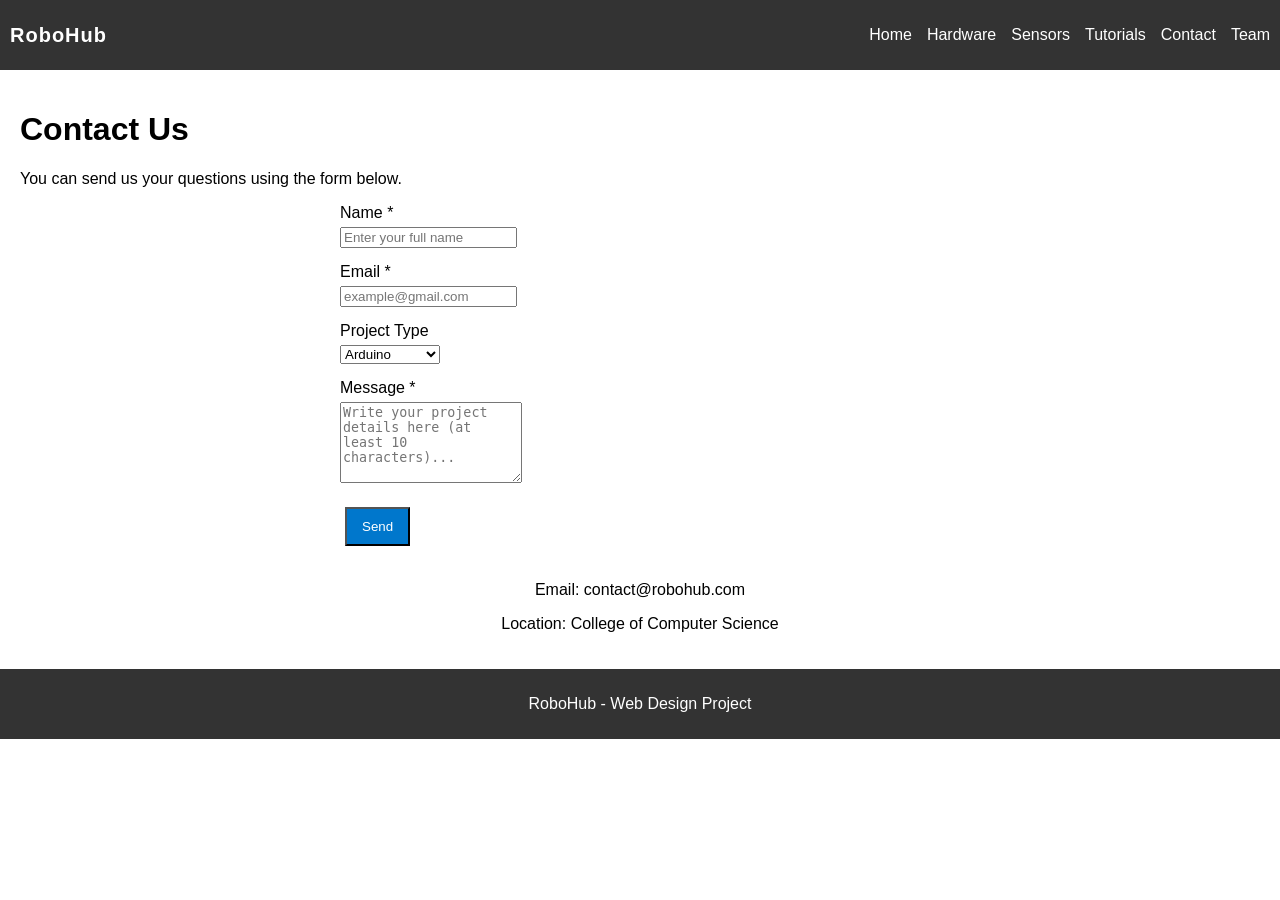
<file: contact.html>
<!DOCTYPE html>

<html lang="en">
<head>
<meta charset="UTF-8">
<meta name="viewport" content="width=device-width, initial-scale=1.0">
<title>Contact Us - RoboHub</title>

<link rel="stylesheet" href="style.css">

<style>
.form-box{
    max-width:600px;
    margin:auto;
}

.form-group{
    margin-bottom:15px;
}

label{
    display:block;
    margin-bottom:5px;
}
</style>

</head>
<body>

<nav>
  <div class="nav-container">
    <div id="main-logo" class="nav-logo">RoboHub</div>

    <ul class="nav-links" id="navLinks">
      <li><a href="index.html">Home</a></li>
      <li><a href="hardware.html">Hardware</a></li>
      <li><a href="sensors.html">Sensors</a></li>
      <li><a href="tutorials.html">Tutorials</a></li>
      <li><a href="contact.html">Contact</a></li>
      <li><a href="team.html">Team</a></li>
    </ul>

    <div class="hamburger" id="hamburger" style="display: none; cursor: pointer; flex-direction: column; gap: 4px;">
      <span style="display: block; width: 25px; height: 3px; background-color: white;"></span>
      <span style="display: block; width: 25px; height: 3px; background-color: white;"></span>
      <span style="display: block; width: 25px; height: 3px; background-color: white;"></span>
    </div>
  </div>
</nav>

<div class="section">

<h1>Contact Us</h1>

<p>
You can send us your questions using the form below.
</p>

<div class="form-box">
  <form id="contactForm">

    <div class="form-group">
      <label for="name">Name *</label>
      <input type="text" id="name" placeholder="Enter your full name">
      <span id="nameError" style="color: red; display: none; font-size: 13px;">Please enter your name</span>
    </div>

    <div class="form-group">
      <label for="email">Email *</label>
      <input type="email" id="email" placeholder="example@gmail.com">
      <span id="emailError" style="color: red; display: none; font-size: 13px;">Please enter a valid email address</span>
    </div>

    <div class="form-group">
      <label>Project Type</label>
      <select id="projectType">
        <option value="Arduino">Arduino</option>
        <option value="ESP32">ESP32</option>
        <option value="Raspberry Pi">Raspberry Pi</option>
        <option value="Other">Other</option>
      </select>
    </div>

    <div class="form-group">
      <label for="message">Message *</label>
      <textarea id="message" rows="5" placeholder="Write your project details here (at least 10 characters)..."></textarea>
      <span id="messageError" style="color: red; display: none; font-size: 13px;">Message must be at least 10 characters</span>
    </div>

    <button type="submit" class="btn">Send</button>

    <div id="successMsg" style="color: green; display: none; margin-top: 15px; font-weight: bold;">
      ✅ Your message has been sent successfully!
    </div>

  </form>
</div>

<div style="margin-top:30px; text-align:center;">
<p>Email: contact@robohub.com</p>
<p>Location: College of Computer Science</p>
</div>

</div>

<footer>
<p>RoboHub - Web Design Project</p>
</footer>

<script src="main.js"></script>

</body>
</html>
</file>
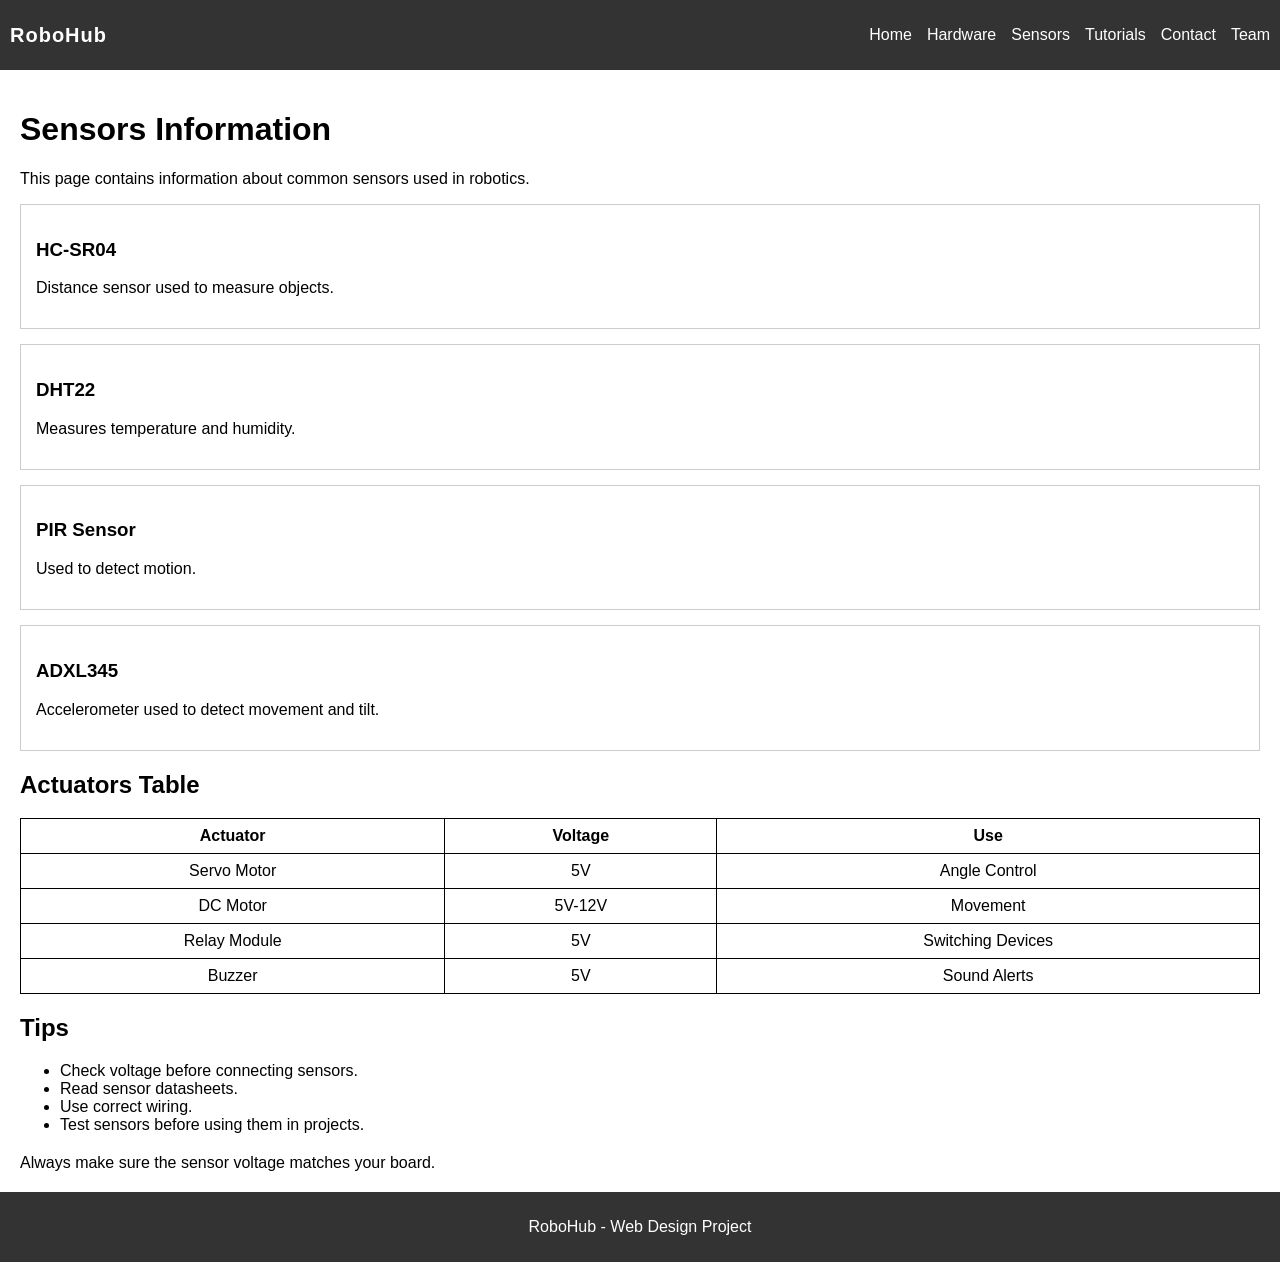
<file: sensors.html>
<!DOCTYPE html>

<html lang="en">
<head>
<meta charset="UTF-8">
<meta name="viewport" content="width=device-width, initial-scale=1.0">
<title>Sensors - RoboHub</title>

<link rel="stylesheet" href="style.css">

<style>
.sensor-box{
    border:1px solid #ccc;
    padding:15px;
    margin-bottom:15px;
}
</style>

</head>
<body>

<nav>
  <div class="nav-container">
    <div id="main-logo" class="nav-logo">RoboHub</div>

    <ul class="nav-links" id="navLinks">
      <li><a href="index.html">Home</a></li>
      <li><a href="hardware.html">Hardware</a></li>
      <li><a href="sensors.html">Sensors</a></li>
      <li><a href="tutorials.html">Tutorials</a></li>
      <li><a href="contact.html">Contact</a></li>
      <li><a href="team.html">Team</a></li>
    </ul>

    <div class="hamburger" id="hamburger" style="display: none; cursor: pointer; flex-direction: column; gap: 4px;">
      <span style="display: block; width: 25px; height: 3px; background-color: white;"></span>
      <span style="display: block; width: 25px; height: 3px; background-color: white;"></span>
      <span style="display: block; width: 25px; height: 3px; background-color: white;"></span>
    </div>
  </div>
</nav>

<div class="section">

<h1>Sensors Information</h1>

<p>
This page contains information about common sensors used in robotics.
</p>

<div class="sensor-box">
<h3>HC-SR04</h3>
<p>Distance sensor used to measure objects.</p>
</div>

<div class="sensor-box">
<h3>DHT22</h3>
<p>Measures temperature and humidity.</p>
</div>

<div class="sensor-box">
<h3>PIR Sensor</h3>
<p>Used to detect motion.</p>
</div>

<div class="sensor-box">
<h3>ADXL345</h3>
<p>Accelerometer used to detect movement and tilt.</p>
</div>

<h2>Actuators Table</h2>

<table>
<tr>
<th>Actuator</th>
<th>Voltage</th>
<th>Use</th>
</tr>

<tr>
<td>Servo Motor</td>
<td>5V</td>
<td>Angle Control</td>
</tr>

<tr>
<td>DC Motor</td>
<td>5V-12V</td>
<td>Movement</td>
</tr>

<tr>
<td>Relay Module</td>
<td>5V</td>
<td>Switching Devices</td>
</tr>

<tr>
<td>Buzzer</td>
<td>5V</td>
<td>Sound Alerts</td>
</tr>
</table>

<h2>Tips</h2>

<ul>
<li>Check voltage before connecting sensors.</li>
<li>Read sensor datasheets.</li>
<li>Use correct wiring.</li>
<li>Test sensors before using them in projects.</li>
</ul>

<div style="margin-top:20px;">
Always make sure the sensor voltage matches your board.
</div>

</div>

<footer>
<p>RoboHub - Web Design Project</p>
</footer>

<script src="main.js"></script>

</body>
</html>
</file>
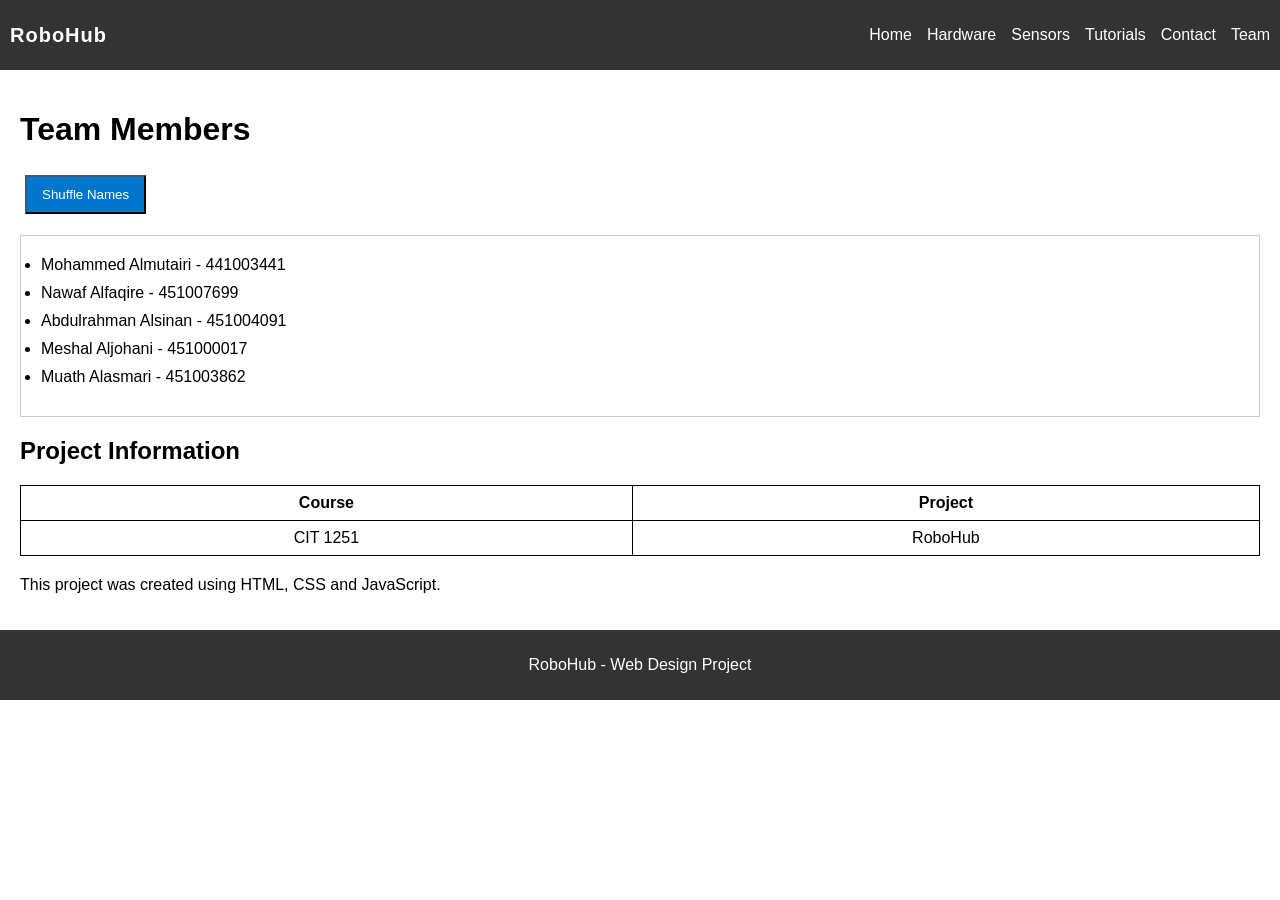
<file: team.html>
<!DOCTYPE html>

<html lang="en">
<head>
<meta charset="UTF-8">
<meta name="viewport" content="width=device-width, initial-scale=1.0">
<title>Team - RoboHub</title>

<link rel="stylesheet" href="style.css">

<style>
#teamList{
    border:1px solid #ccc;
    padding:20px;
}

#teamList li{
    margin-bottom:10px;
}
</style>

</head>
<body>

<nav>
  <div class="nav-container">
    <div id="main-logo" class="nav-logo">RoboHub</div>

    <ul class="nav-links" id="navLinks">
      <li><a href="index.html">Home</a></li>
      <li><a href="hardware.html">Hardware</a></li>
      <li><a href="sensors.html">Sensors</a></li>
      <li><a href="tutorials.html">Tutorials</a></li>
      <li><a href="contact.html">Contact</a></li>
      <li><a href="team.html">Team</a></li>
    </ul>

    <div class="hamburger" id="hamburger" style="display: none; cursor: pointer; flex-direction: column; gap: 4px;">
      <span style="display: block; width: 25px; height: 3px; background-color: white;"></span>
      <span style="display: block; width: 25px; height: 3px; background-color: white;"></span>
      <span style="display: block; width: 25px; height: 3px; background-color: white;"></span>
    </div>
  </div>
</nav>

<div class="section">

<h1>Team Members</h1>



<button onclick="shuffleTeam()" class="btn">
Shuffle Names
</button>

<ul id="teamList">

<li>Meshal Aljohani - 451000017</li>

<li>Abdulrahman Alsinan - 451004091</li>

<li>Nawaf Alfaqire - 451007699</li>

<li>Muath Alasmari - 451003862</li>

<li>Mohammed Almutairi - 441003441</li>

</ul>

<h2>Project Information</h2>

<table>

<tr>
<th>Course</th>
<th>Project</th>
</tr>

<tr>
<td>CIT 1251</td>
<td>RoboHub</td>
</tr>

</table>

<p style="margin-top:20px;">
This project was created using HTML, CSS and JavaScript.
</p>

</div>

<footer>
<p>RoboHub - Web Design Project</p>
</footer>

<script src="main.js"></script>

</body>
</html>
</file>
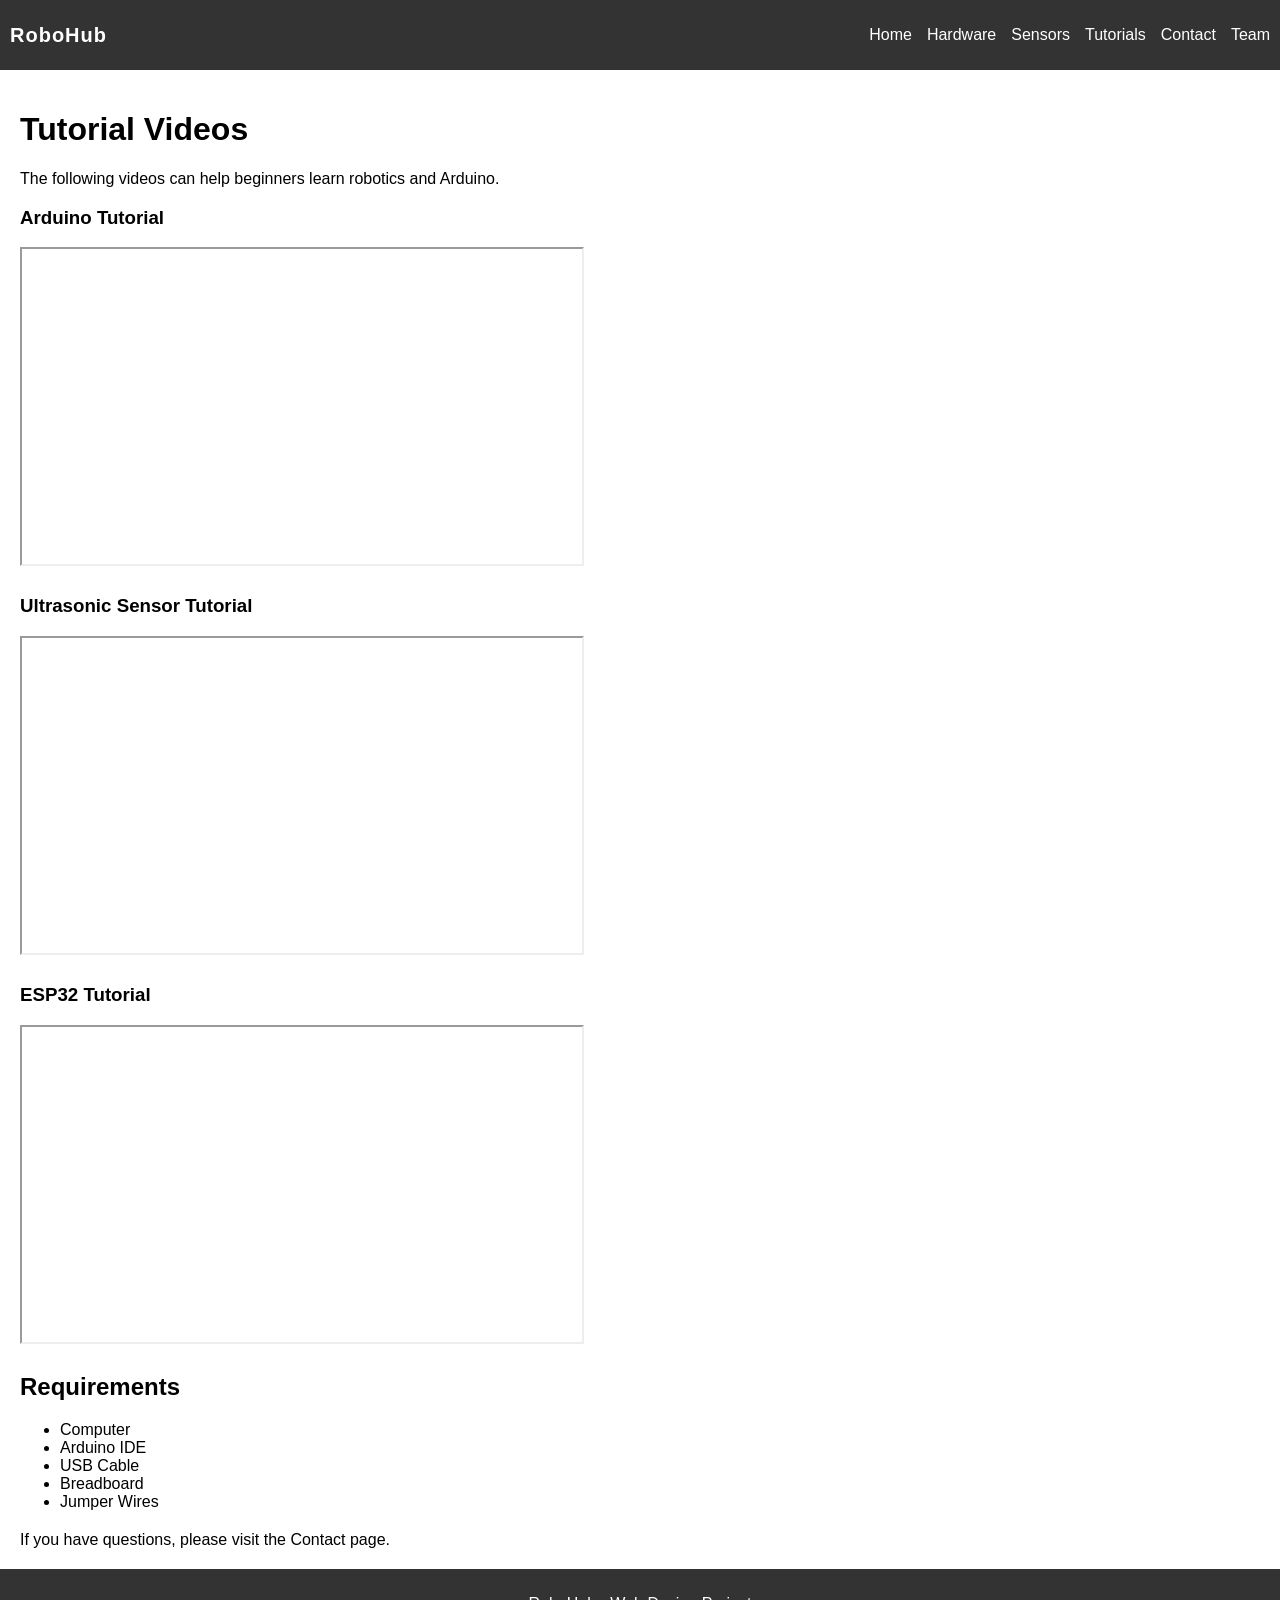
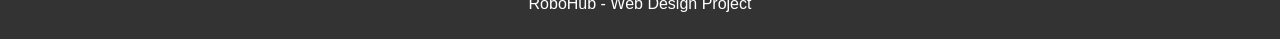
<file: tutorials.html>
<!DOCTYPE html>

<html lang="en">
<head>
<meta charset="UTF-8">
<meta name="viewport" content="width=device-width, initial-scale=1.0">
<title>Tutorials - RoboHub</title>

<link rel="stylesheet" href="style.css">

<style>
.video-section{
    margin-bottom:25px;
}
</style>

</head>
<body>

<nav>
  <div class="nav-container">
    <div id="main-logo" class="nav-logo">RoboHub</div>

    <ul class="nav-links" id="navLinks">
      <li><a href="index.html">Home</a></li>
      <li><a href="hardware.html">Hardware</a></li>
      <li><a href="sensors.html">Sensors</a></li>
      <li><a href="tutorials.html">Tutorials</a></li>
      <li><a href="contact.html">Contact</a></li>
      <li><a href="team.html">Team</a></li>
    </ul>

    <div class="hamburger" id="hamburger" style="display: none; cursor: pointer; flex-direction: column; gap: 4px;">
      <span style="display: block; width: 25px; height: 3px; background-color: white;"></span>
      <span style="display: block; width: 25px; height: 3px; background-color: white;"></span>
      <span style="display: block; width: 25px; height: 3px; background-color: white;"></span>
    </div>
  </div>
</nav>

<div class="section">

<h1>Tutorial Videos</h1>

<p>
The following videos can help beginners learn robotics and Arduino.
</p>

<div class="video-section">

<h3>Arduino Tutorial</h3>

<iframe width="560" height="315"
src="https://www.youtube.com/embed/JnJIKX5J0Cc"
allowfullscreen>
</iframe>

</div>

<div class="video-section">

<h3>Ultrasonic Sensor Tutorial</h3>

<iframe width="560" height="315"
src="https://www.youtube.com/embed/n-gJ00GTsNg"
allowfullscreen>
</iframe>

</div>

<div class="video-section">

<h3>ESP32 Tutorial</h3>

<iframe width="560" height="315"
src="https://www.youtube.com/embed/aH3sLEQI4_w"
allowfullscreen>
</iframe>

</div>

<h2>Requirements</h2>

<ul>
<li>Computer</li>
<li>Arduino IDE</li>
<li>USB Cable</li>
<li>Breadboard</li>
<li>Jumper Wires</li>
</ul>

<div style="margin-top:20px;">
If you have questions, please visit the Contact page.
</div>

</div>

<footer>
<p>RoboHub - Web Design Project</p>
</footer>

<script src="main.js"></script>

</body>
</html>
</file>
<file: style.css>
body {
    font-family: Arial, sans-serif;
    margin: 0;
    padding: 0;
    background-color: white;
}

nav {
    background-color: #333;
    padding: 10px;
}

.nav-container {
    display: flex;
    justify-content: space-between;
    align-items: center;
}

.nav-logo {
    color: white;
    font-size: 20px;
    font-weight: bold;
}

.nav-links {
    list-style: none;
    display: flex;
    gap: 15px;
}

.nav-links a {
    color: white;
    text-decoration: none;
}

.hero {
    text-align: center;
    padding: 40px;
}

.hero h1 {
    color: #333;
}

.btn {
    display: inline-block;
    background-color: #0077cc;
    color: white;
    padding: 10px 15px;
    text-decoration: none;
    margin: 5px;
}

#main-logo {
    letter-spacing: 1px;
    transition: 0.3s;
}
.section {
    padding: 20px;
}

.cards-grid {
    display: flex;
    flex-wrap: wrap;
    gap: 15px;
}

.card {
    border: 1px solid #ccc;
    padding: 15px;
    width: 250px;
}

table {
    width: 100%;
    border-collapse: collapse;
}

table, th, td {
    border: 1px solid black;
}

th, td {
    padding: 8px;
    text-align: center;
}

.feature-list li {
    margin-bottom: 10px;
}

footer {
    background-color: #333;
    color: white;
    text-align: center;
    padding: 10px;
}

img {
    max-width: 100%;
}

@media (max-width: 768px) {
    .cards-grid {
        flex-direction: column;
    }

    .nav-links {
        flex-direction: column;
    }
}
</file>
